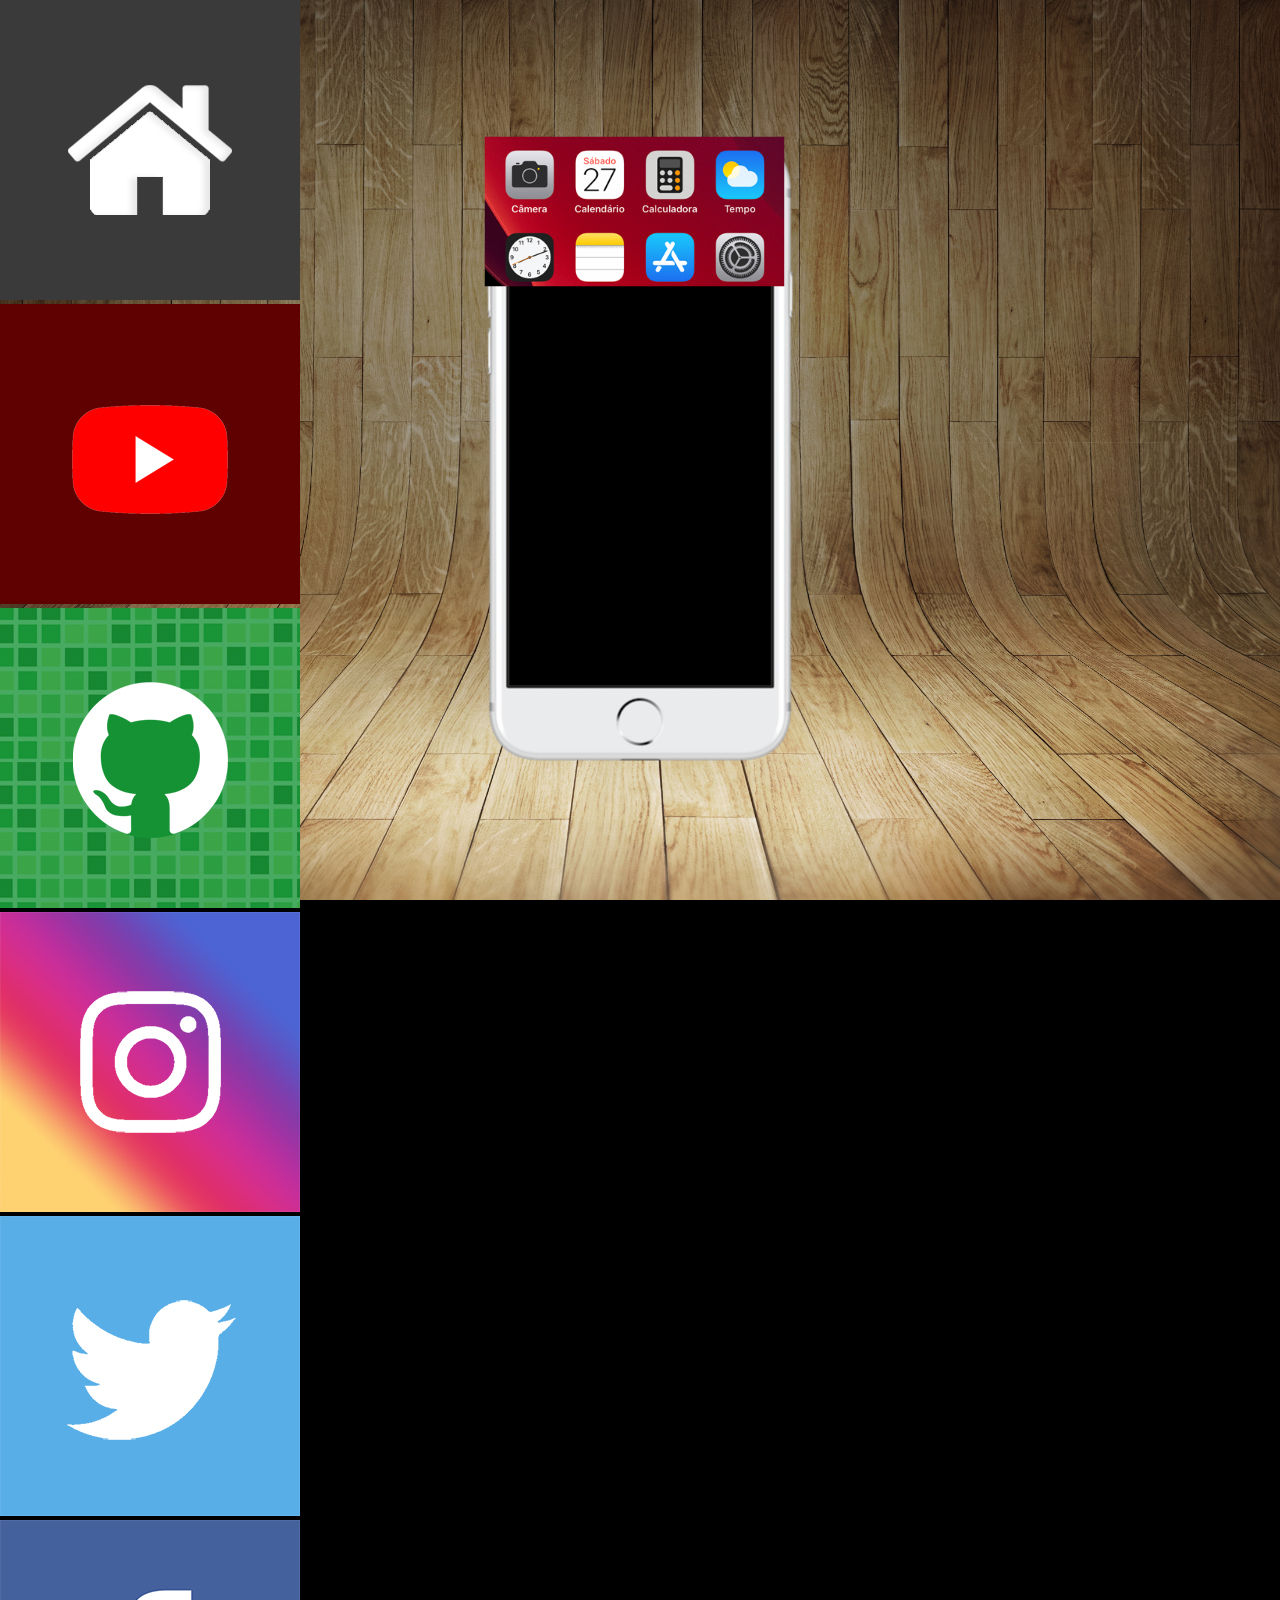
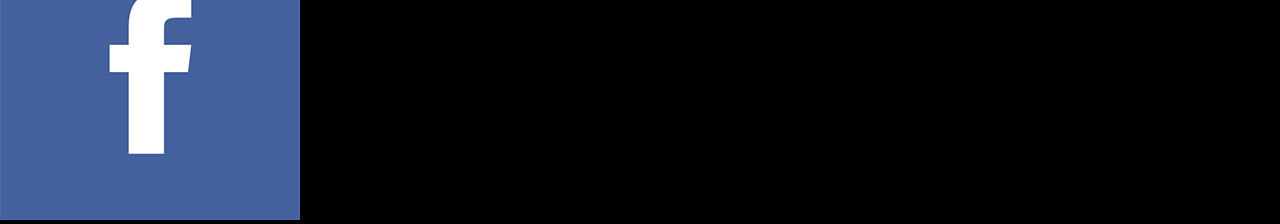
<file: index.html>
<!DOCTYPE html>
<html lang="pt-br">
<head>
    <meta charset="UTF-8">
    <meta name="viewport" content="width=device-width, initial-scale=1.0">
    <title>Projeto redes sociais</title>
    <link rel="stylesheet" href="1style.css">
    <link rel="shortcut icon" href="favicon.ico" type="image/x-icon">
</head>

<body>
    <main>
    <section id="telefone">
    <iframe src="home.html" id="frame" name="tela" frameborder="0"></iframe>
    </section>
    
    <section id="redes-sociais">
    <a href="#"><img src="../imagens/logo-home.jpg" alt=""></a>
    <br>
    <a href="#"><img src="../imagens/logo-youtube.jpg" alt=""></a>
    <br>
    <a href="#"><img src="../imagens/logo-github.jpg" alt=""></a>
    <br>
    <a href="#"><img src="../imagens/logo-instagram.jpg" alt=""></a>
    <br>
    <a href="#"><img src="../imagens/logo-twitter.jpg" alt=""></a>
    <br>
    <a href="#"><img src="../imagens/logo-facebook.jpg" alt=""></a>
    </section>

    </main>
</body>
</html>
</file>
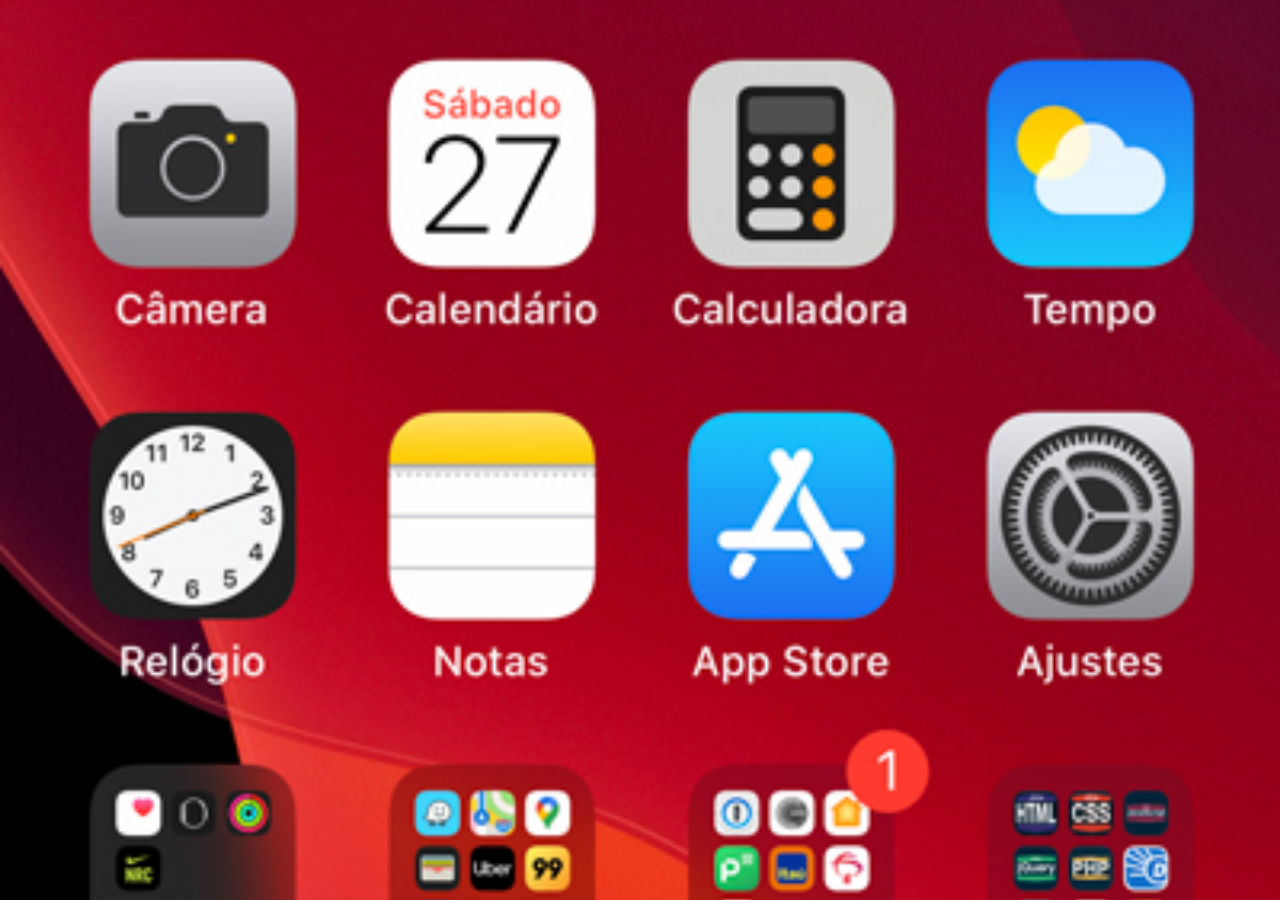
<file: home.html>
<!DOCTYPE html>
<html lang="pt-br">
<head>
    <meta charset="UTF-8">
    <meta name="viewport" content="width=device-width, initial-scale=1.0">
    <title>home</title>
    <style>
    *{
        margin: 0px;
        padding: 0px;
    }

    body{
    background: url('../imagens/tela-home.jpg');
    background-repeat: no-repeat;
    background-size: cover;
    }


    </style>

</head>
<body>
    
</body>
</html>
</file>
<file: 1style.css>
@charset "UTF-8";


*{
    margin: 0px;
    padding:0px;
    font-family: Arial, Helvetica, sans-serif;
}

html, body{
    background-color: black;
    height: 100vh;
    width: 100vw;
}

body{
    background: url('../imagens/fundo-madeira.jpg');
    background-size: cover;
    background-attachment: fixed;
}

main{

    height: 100vh;
    position: relative;
}

#telefone{
    height: 627px;
    width: 311px;
    position: absolute;
    left: 50%;
    top: 50%;
    transform: translate(-50% ,-50%);
    background: url('../imagens/frame-iphone.png');
    background-repeat: no-repeat;

    
}
</file>
